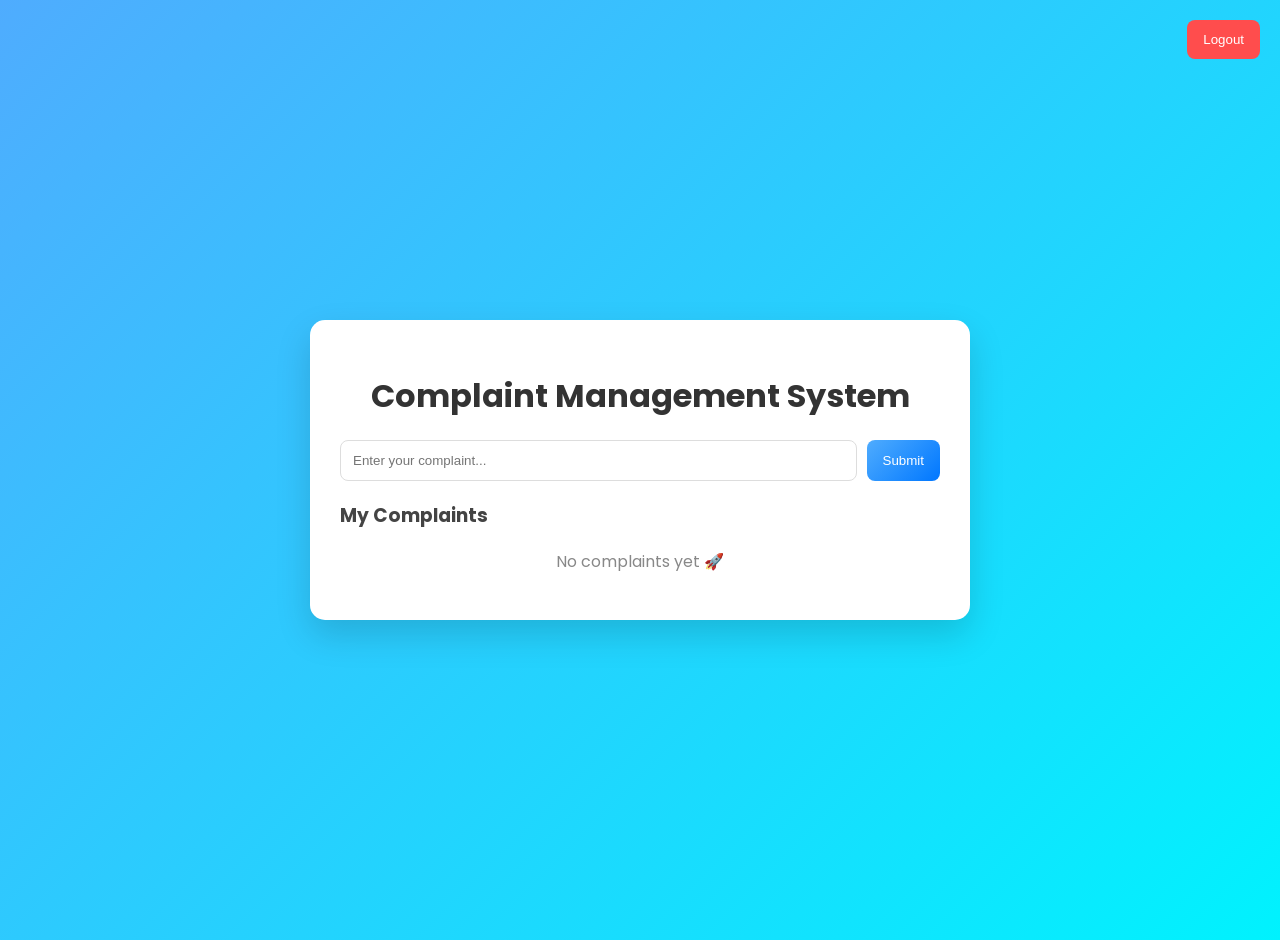
<file: index.html>
<!DOCTYPE html>
<html>
<head>
<title>Complaint System</title>

<link href="https://fonts.googleapis.com/css2?family=Poppins:wght@300;400;500;600&display=swap" rel="stylesheet">

<style>

body{
font-family:'Poppins',sans-serif;
background: linear-gradient(135deg, #4facfe, #00f2fe);
margin:0;
padding:20px;
min-height:100vh;
display:flex;
align-items:center;
justify-content:center;
}

.container{
width:100%;
max-width:600px;
background:white;
padding:30px;
border-radius:15px;
box-shadow:0 15px 35px rgba(0,0,0,0.15);
animation:fadeIn 0.6s ease;
}

@keyframes fadeIn{
from{
opacity:0;
transform:translateY(20px);
}
to{
opacity:1;
transform:translateY(0);
}
}

h1{
text-align:center;
margin-bottom:20px;
color:#333;
}

.input-group{
display:flex;
gap:10px;
margin-bottom:15px;
}

input{
flex:1;
padding:12px;
border-radius:8px;
border:1px solid #ddd;
outline:none;
transition:0.3s;
}

input:focus{
border-color:#4facfe;
box-shadow:0 0 8px rgba(79,172,254,0.4);
}

button{
padding:12px 16px;
background:linear-gradient(135deg,#4facfe,#0077ff);
border:none;
color:white;
border-radius:8px;
cursor:pointer;
font-weight:500;
transition:0.3s;
}

button:hover{
transform:translateY(-2px);
box-shadow:0 5px 15px rgba(0,0,0,0.2);
}

.logout{
position:absolute;
top:20px;
right:20px;
background:#ff4d4d;
}

.logout:hover{
background:#cc0000;
}

h3{
margin-top:20px;
color:#444;
}

ul{
list-style:none;
padding:0;
}

li{
background:#f9f9f9;
padding:12px;
border-radius:8px;
margin:8px 0;
display:flex;
justify-content:space-between;
align-items:center;
transition:0.3s;
}

li:hover{
background:#eef6ff;
transform:scale(1.02);
}

.empty{
text-align:center;
color:#888;
margin-top:10px;
}

</style>
</head>

<body>

<button class="logout" onclick="logout()">Logout</button>

<div class="container">

<h1>Complaint Management System</h1>

<div class="input-group">
<input type="text" id="complaint" placeholder="Enter your complaint...">
<button onclick="addComplaint()">Submit</button>
</div>

<h3>My Complaints</h3>

<ul id="complaintList">
<p class="empty">No complaints yet 🚀</p>
</ul>

</div>

<script src="script.js"></script>

</body>
</html>
</file>
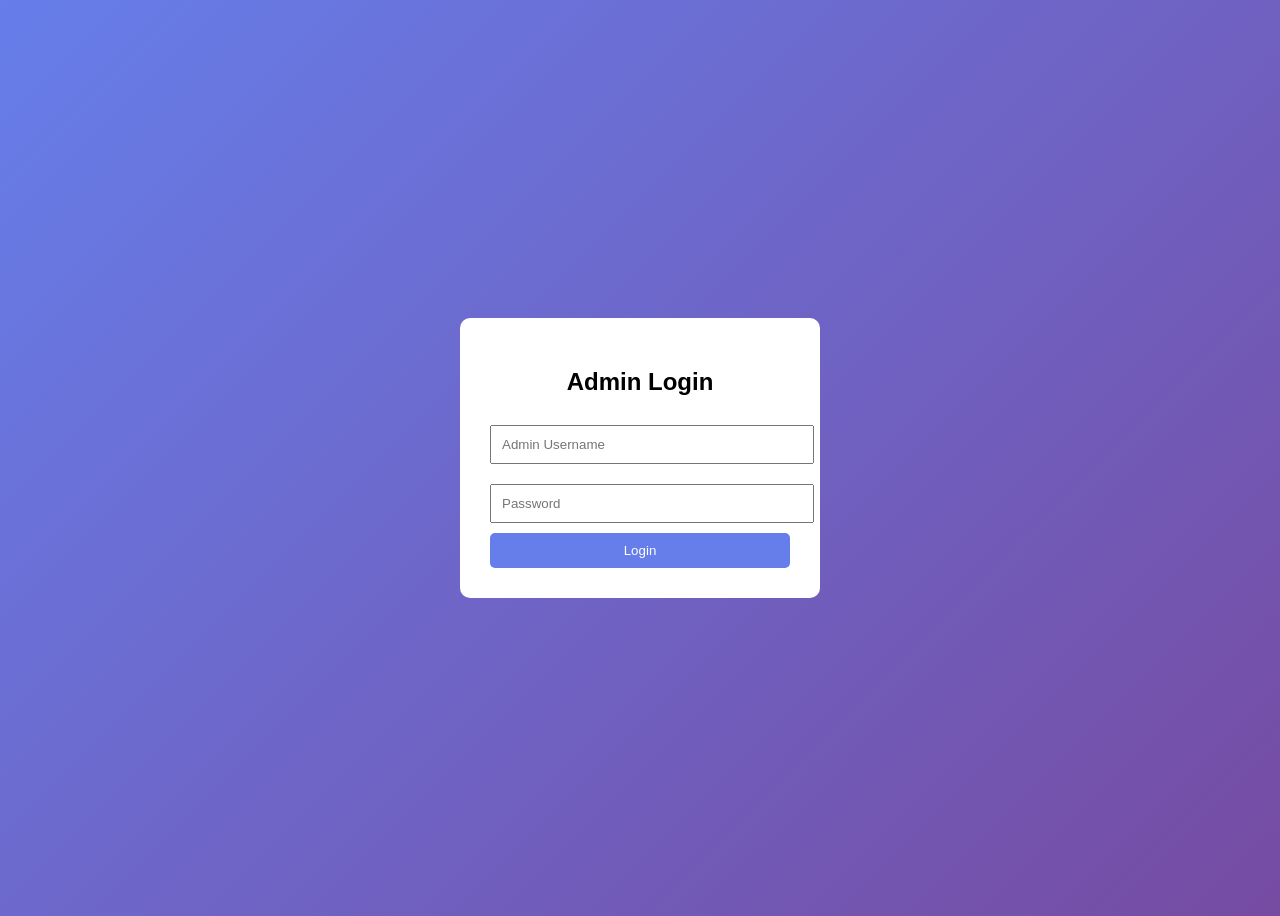
<file: admin-login.html>
<!DOCTYPE html>
<html>
<head>
<title>Admin Login</title>

<style>
body{
font-family:Arial;
background:linear-gradient(135deg,#667eea,#764ba2);
display:flex;
justify-content:center;
align-items:center;
height:100vh;
}

.login-box{
background:white;
padding:30px;
border-radius:10px;
width:300px;
text-align:center;
}

input{
width:100%;
padding:10px;
margin:10px 0;
}

button{
width:100%;
padding:10px;
background:#667eea;
color:white;
border:none;
border-radius:5px;
}
</style>
</head>

<body>

<div class="login-box">

<h2>Admin Login</h2>

<input type="text" id="adminUser" placeholder="Admin Username">

<input type="password" id="adminPass" placeholder="Password">

<button onclick="adminLogin()">Login</button>
</div>

<script src="script.js"></script>

</body>
</html>
</file>
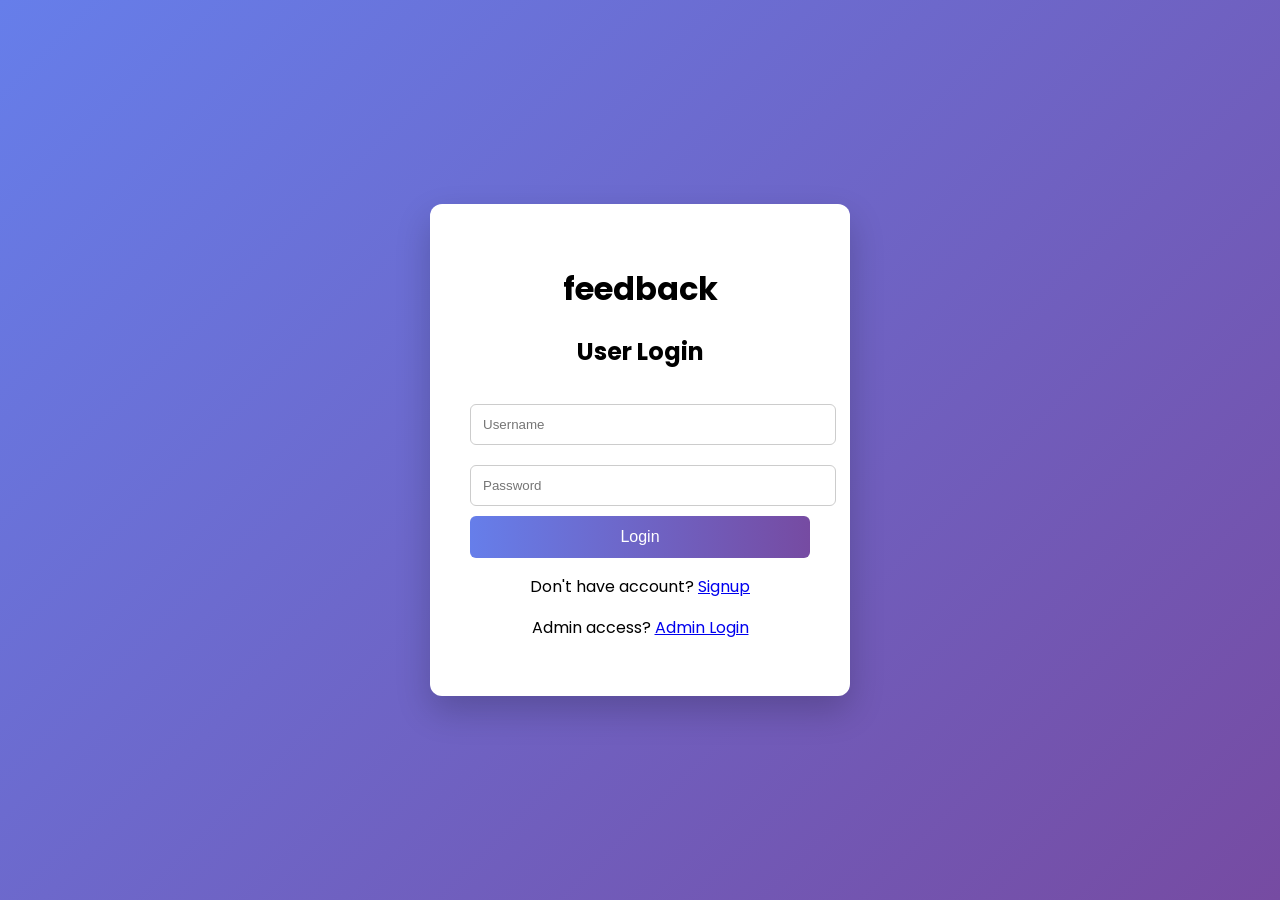
<file: admin.html>
<!DOCTYPE html>
<html>
<head>
<title>Admin Dashboard</title>

<link href="https://fonts.googleapis.com/css2?family=Poppins:wght@300;500&display=swap" rel="stylesheet">

<style>

body{
font-family:'Poppins',sans-serif;
background:#f4f6fb;
padding:20px;
}

.container{
max-width:800px;
margin:auto;
background:white;
padding:30px;
border-radius:10px;
box-shadow:0 10px 25px rgba(0,0,0,0.1);
}

h1{
text-align:center;
}

li{
margin:10px 0;
padding:10px;
background:#f7f7f7;
border-radius:5px;
}

button{
margin-left:10px;
padding:6px 10px;
background:#ff4d4d;
border:none;
color:white;
border-radius:4px;
cursor:pointer;
}

button:hover{
background:#e60000;
}

</style>
</head>

<body>

<div class="container">
<button onclick="adminLogout()" style="
position:absolute;
top:20px;
right:20px;
padding:8px 15px;
background:red;
color:white;
border:none;
border-radius:5px;
cursor:pointer;
">
Logout
</button>
<h1>Admin Dashboard</h1>
<h3>Total Complaints: <span id="totalComplaints">0</span></h3>
<h3>All User Complaints</h3>

<table border="1" width="100%">
<thead>
<tr>
<th>Name</th>
<th>Complaint</th>
<th>Status</th>
<th>Action</th>
</tr>
</thead>

<tbody id="adminComplaintList">
</tbody>

</table>

</div>

<script src="script.js"></script>

<script src="script.js"></script>

<script>

if(localStorage.getItem("adminLoggedIn") !== "true"){
window.location.href = "login.html";
}

window.onload = function(){
loadAdminComplaints();
}

</script>
</script>

</body>
</html>
</file>
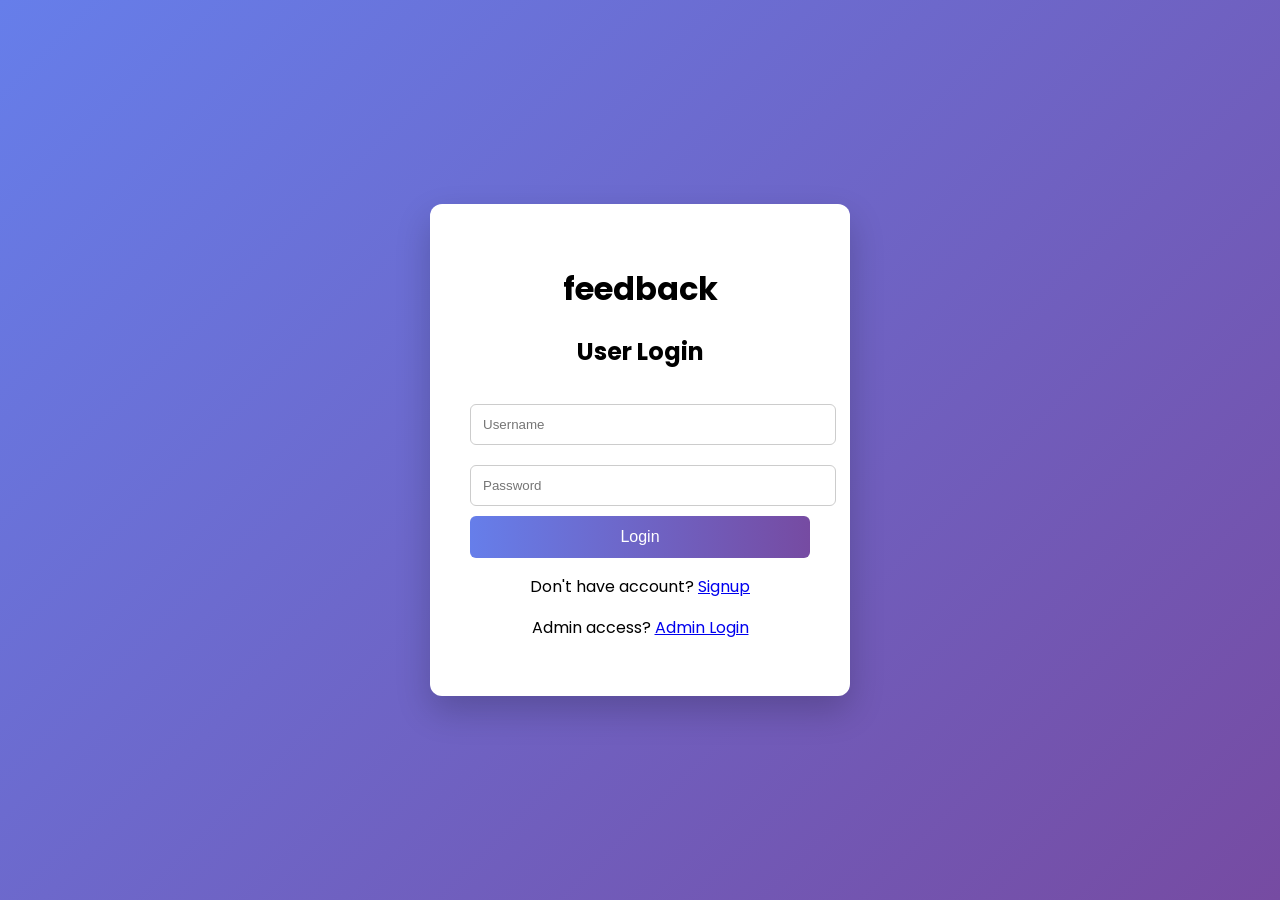
<file: login.html>
<!DOCTYPE html>
<html>
<head>
<title>Login</title>

<link href="https://fonts.googleapis.com/css2?family=Poppins:wght@300;500;600&display=swap" rel="stylesheet">

<style>

body{
font-family:'Poppins',sans-serif;
background: linear-gradient(135deg,#667eea,#764ba2);
height:100vh;
display:flex;
justify-content:center;
align-items:center;
margin:0;
}

.login-box{
background:white;
padding:40px;
border-radius:12px;
box-shadow:0 15px 35px rgba(0,0,0,0.2);
width:340px;
text-align:center;
}

.login-box h2{
margin-bottom:25px;
}

.login-box input{
width:100%;
padding:12px;
margin:10px 0;
border-radius:6px;
border:1px solid #ccc;
}

.login-box button{
width:100%;
padding:12px;
background:linear-gradient(90deg,#667eea,#764ba2);
border:none;
color:white;
font-size:16px;
border-radius:6px;
cursor:pointer;
}

.login-box button:hover{
opacity:0.9;
}

</style>
</head>

<body>

<div class="login-box">

<h1> feedback </h1>
<h2>User Login</h2>

<input type="text" id="username" placeholder="Username">
<input type="password" id="password" placeholder="Password">
<button type="button"onclick="loginUser()">Login</button>

<p>Don't have account? <a href="signup.html">Signup</a></p>
<p>Admin access? <a href="admin-login.html">Admin Login</a></p>

</div>
<script src="script.js"></script>

</body>
</html>
</file>
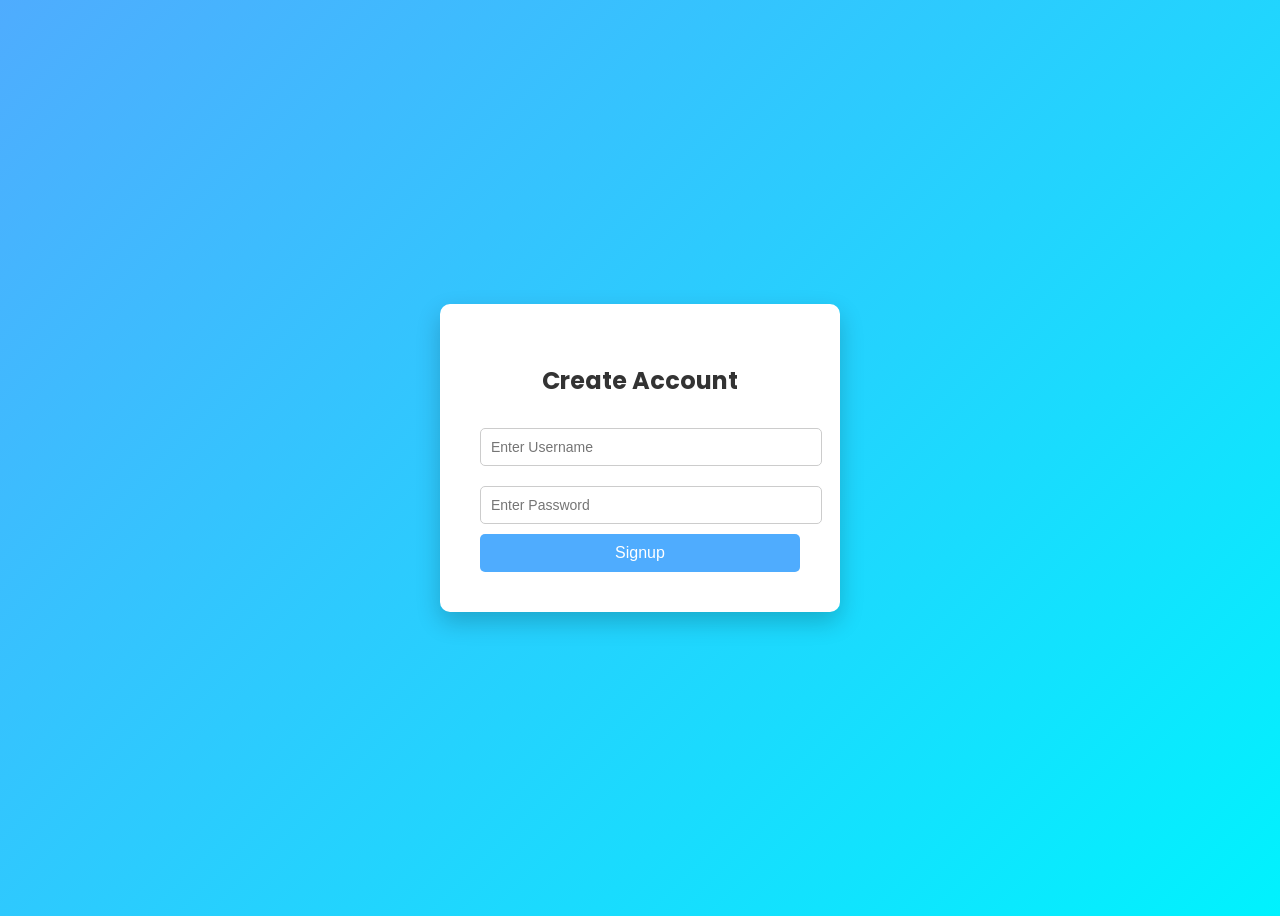
<file: signup.html>
<!DOCTYPE html>
<html>
<head>
<title>Signup</title>

<link href="https://fonts.googleapis.com/css2?family=Poppins:wght@300;500&display=swap" rel="stylesheet">

<style>

body{
font-family: 'Poppins', sans-serif;
background: linear-gradient(135deg,#4facfe,#00f2fe);
height:100vh;
display:flex;
justify-content:center;
align-items:center;
}

.signup-box{
background:white;
padding:40px;
border-radius:10px;
box-shadow:0 10px 25px rgba(0,0,0,0.2);
width:320px;
text-align:center;
}

.signup-box h2{
margin-bottom:20px;
color:#333;
}

.signup-box input{
width:100%;
padding:10px;
margin:10px 0;
border-radius:5px;
border:1px solid #ccc;
font-size:14px;
}

.signup-box button{
width:100%;
padding:10px;
background:#4facfe;
border:none;
color:white;
font-size:16px;
border-radius:5px;
cursor:pointer;
transition:0.3s;
}

.signup-box button:hover{
background:#0077ff;
}

</style>

</head>

<body>

<div class="signup-box">

<h2>Create Account</h2>

<input type="text" id="signupUser" placeholder="Enter Username">

<input type="password" id="signupPass" placeholder="Enter Password">

<button onclick="signup()">Signup</button>

</div>

<script src="script.js"></script>

</body>
</html>
</file>
